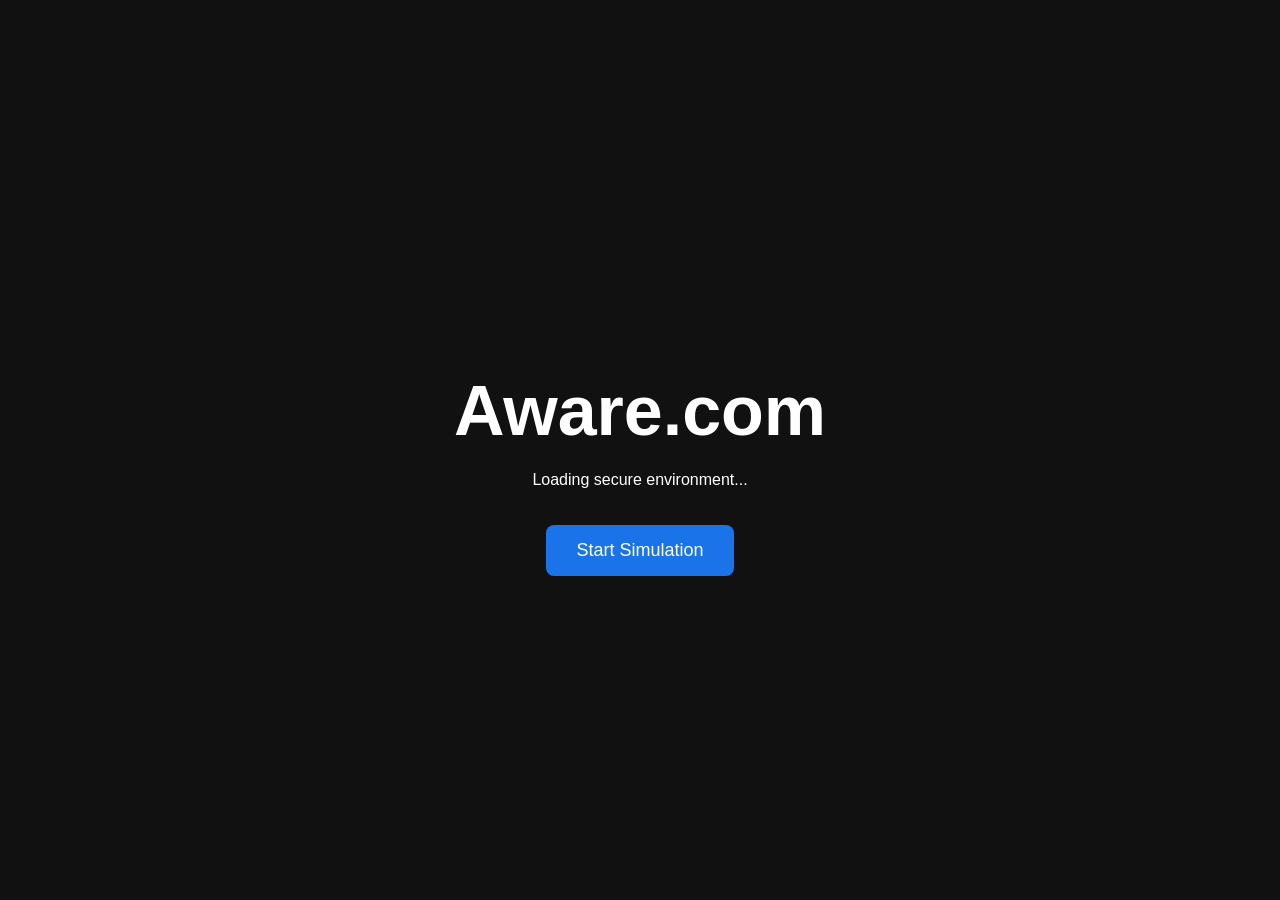
<file: index.html>
<!DOCTYPE html>
<html lang="en">
<head>
<meta charset="UTF-8">
<title>Aware.com</title>

<style>
body {
  margin: 0;
  height: 100vh;
  display: flex;
  justify-content: center;
  align-items: center;
  background: #111;
  color: white;
  font-family: Arial, sans-serif;
  text-align: center;
}

/* container */
.splash {
  opacity: 0;
  animation: fadeIn 2s forwards;
}

/* big title */
.splash h1 {
  font-size: 70px;
  margin-bottom: 20px;
}

/* button */
.enter-btn {
  opacity: 0;
  margin-top: 20px;
  padding: 15px 30px;
  font-size: 18px;
  border: none;
  border-radius: 8px;
  background: #1a73e8;
  color: white;
  cursor: pointer;
  animation: fadeIn 2s 2s forwards; /* appears later */
}

/* fade animation */
@keyframes fadeIn {
  to { opacity: 1; }
}
</style>
</head>

<body>

<div class="splash">
  <h1>Aware.com</h1>
  <p>Loading secure environment...</p>

  <!-- goes to your current homepage -->
  <button class="enter-btn" onclick="enterSite()">
    Start Simulation
  </button>
</div>

<script>
function enterSite() {
  window.location.href = "home.html"; 
}
</script>

</body>
</html>
</file>
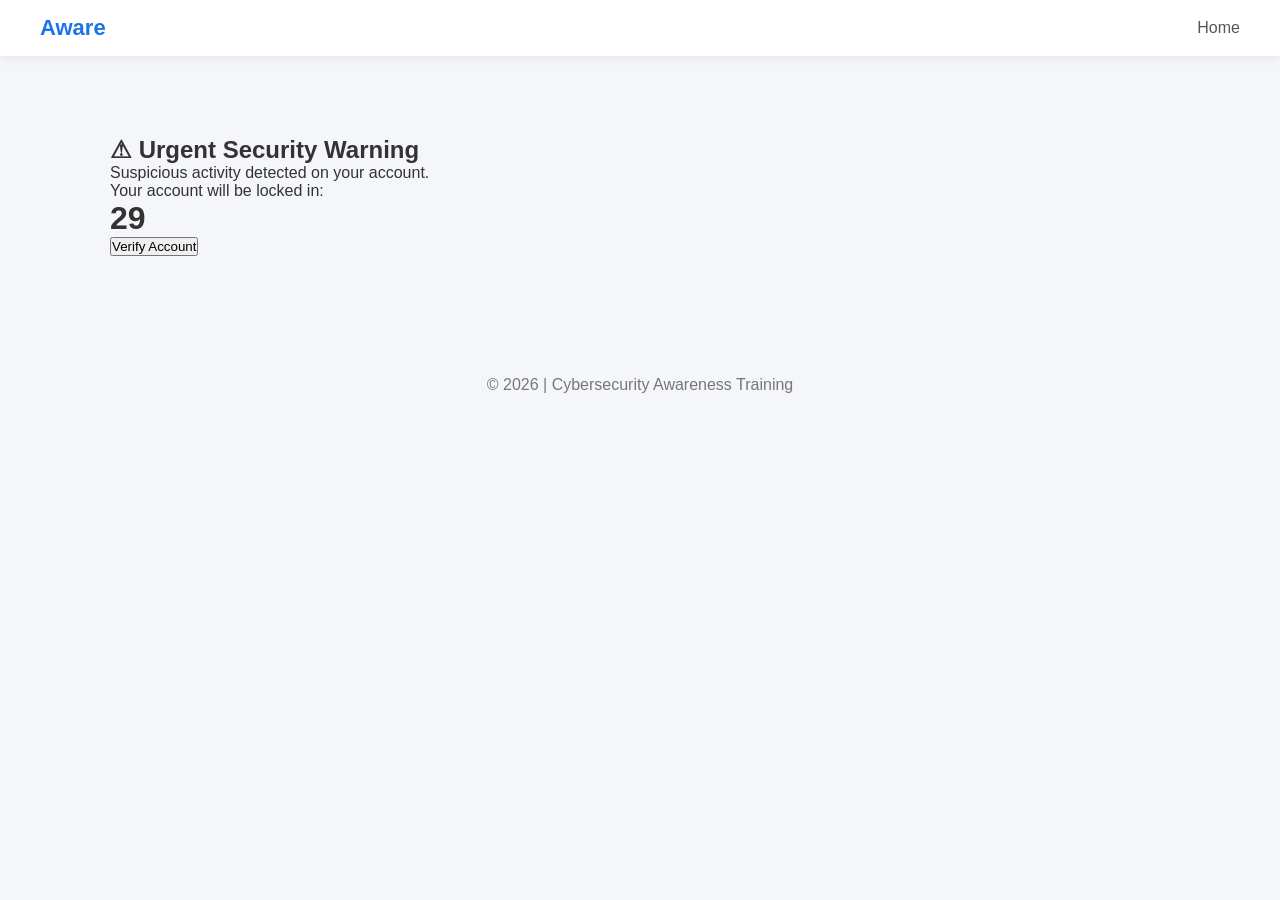
<file: account-warning.html>
<!DOCTYPE html>
<html>
<head>
<title>Security Alert!</title>
<link rel="stylesheet" href="index.css">
</head>

<body>

<div class="navbar">
  <div class="logo">Aware</div>
  <div class="nav-links">
    <a href="home.html">Home</a>
  </div>
</div>

<div class="container">

<h2>⚠ Urgent Security Warning</h2>

<p>Suspicious activity detected on your account.</p>

<p>Your account will be locked in:</p>

<h1 id="timer">30</h1>

<button onclick="verify()">Verify Account</button>

</div>

<script>

let time = 30;

setInterval(()=>{
time--;
document.getElementById("timer").innerText = time;

if(time<=0){
alert("Simulation: Attackers use urgency to panic victims.");
window.location.href="education.html";
}

},1000);

function verify(){
alert("⚠ Simulation: Urgent warnings are often scams.");
window.location.href="education.html";
}

</script>

<footer>
  © 2026 | Cybersecurity Awareness Training
</footer>

</body>
</html>
</file>
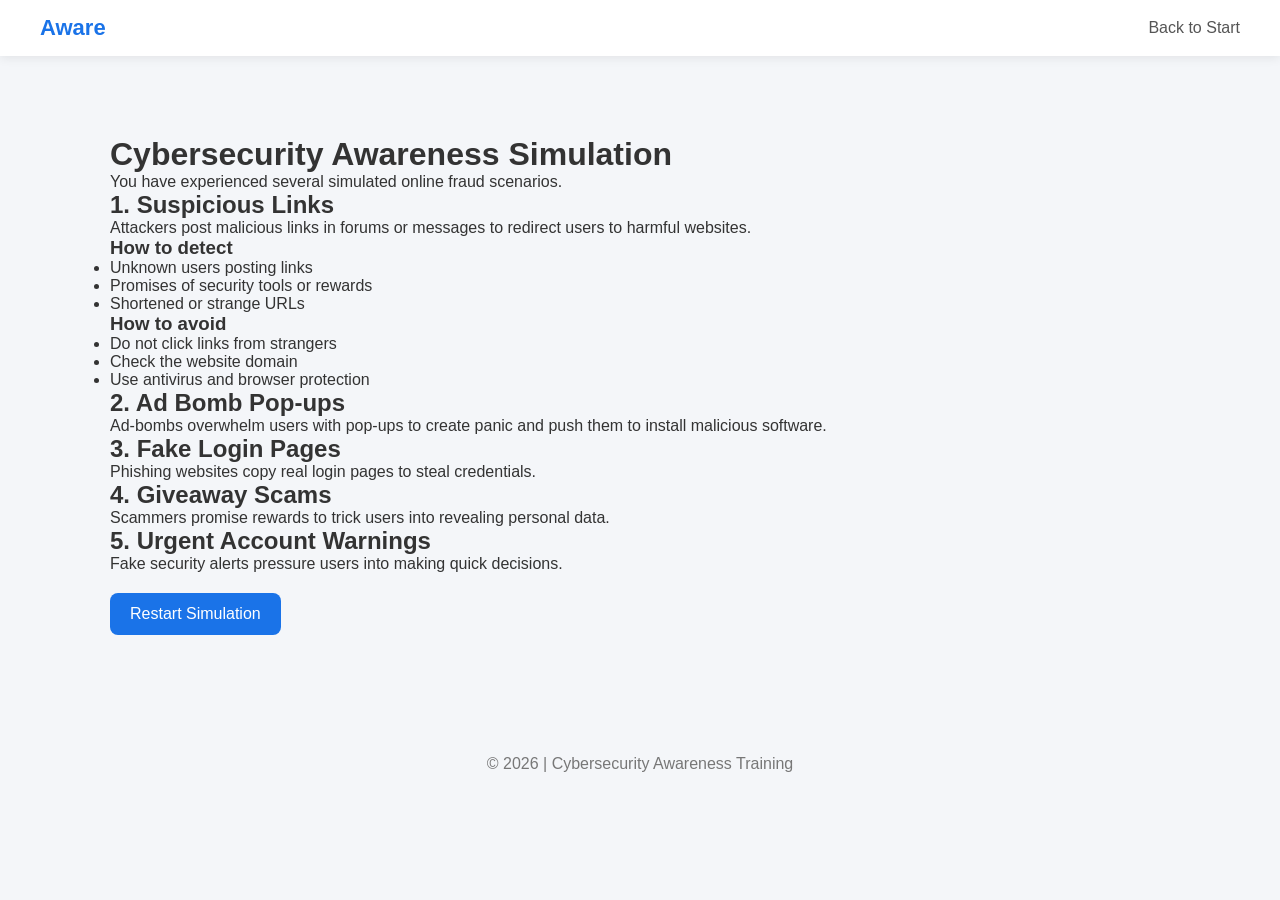
<file: education.html>
<!DOCTYPE html>
<html>
<head>
<title>Aware.com | Online Fraud Awareness</title>
<link rel="stylesheet" href="index.css">
</head>

<body>

<div class="navbar">
  <div class="logo">Aware</div>
  <div class="nav-links">
    <a href="index.html">Back to Start</a>
  </div>
</div>

<div class="container">

<h1>Cybersecurity Awareness Simulation</h1>

<p>You have experienced several simulated online fraud scenarios.</p>

<h2>1. Suspicious Links</h2>
<p>
Attackers post malicious links in forums or messages to redirect users
to harmful websites.
</p>

<h3>How to detect</h3>
<ul>
<li>Unknown users posting links</li>
<li>Promises of security tools or rewards</li>
<li>Shortened or strange URLs</li>
</ul>

<h3>How to avoid</h3>
<ul>
<li>Do not click links from strangers</li>
<li>Check the website domain</li>
<li>Use antivirus and browser protection</li>
</ul>

<h2>2. Ad Bomb Pop-ups</h2>

<p>
Ad-bombs overwhelm users with pop-ups to create panic and push them
to install malicious software.
</p>

<h2>3. Fake Login Pages</h2>

<p>
Phishing websites copy real login pages to steal credentials.
</p>

<h2>4. Giveaway Scams</h2>

<p>
Scammers promise rewards to trick users into revealing personal data.
</p>

<h2>5. Urgent Account Warnings</h2>

<p>
Fake security alerts pressure users into making quick decisions.
</p>

<button onclick="window.location.href='index.html'" style="padding: 12px 20px; margin-top: 20px; background: #1a73e8; color: white; border: none; border-radius: 8px; cursor: pointer; font-size: 16px;">
Restart Simulation
</button>

</div>

<footer>
  © 2026 | Cybersecurity Awareness Training
</footer>

</body>
</html>
</file>
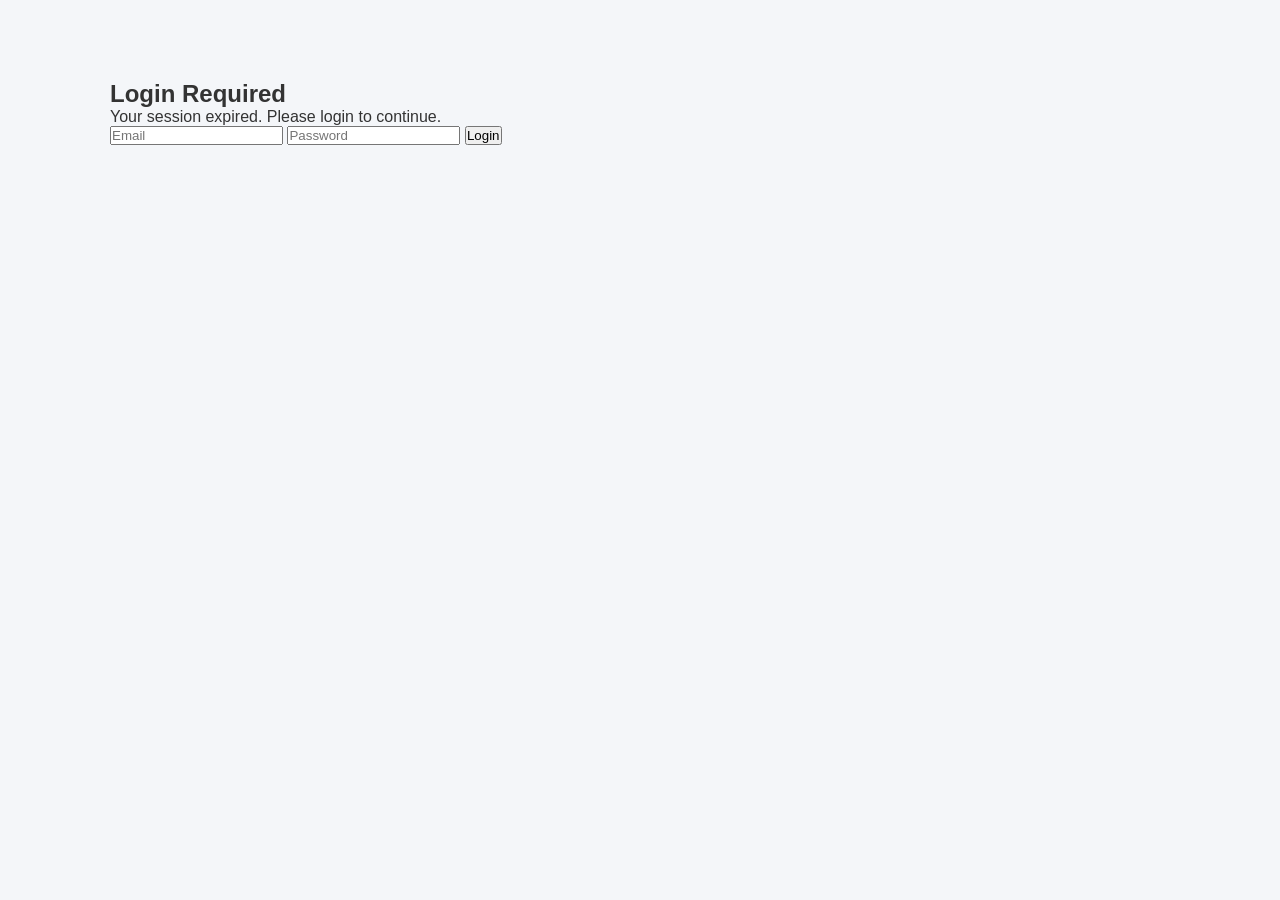
<file: fake-login.html>
<!DOCTYPE html>
<html>
<head>
<title>Aware | Login</title>
<link rel="stylesheet" href="index.css">
</head>

<body>

<div class="container">
<h2>Login Required</h2>
<p>Your session expired. Please login to continue.</p>

<form onsubmit="phishAlert(event)">
<input type="text" placeholder="Email" required>
<input type="password" placeholder="Password" required>

<button type="submit">Login</button>
</form>

</div>

<script>
function phishAlert(e){
e.preventDefault();

alert("⚠ Simulation: This was a phishing login page.\nNever enter credentials on suspicious sites.");

window.location.href = "education.html";
}
</script>

</body>
</html>
</file>
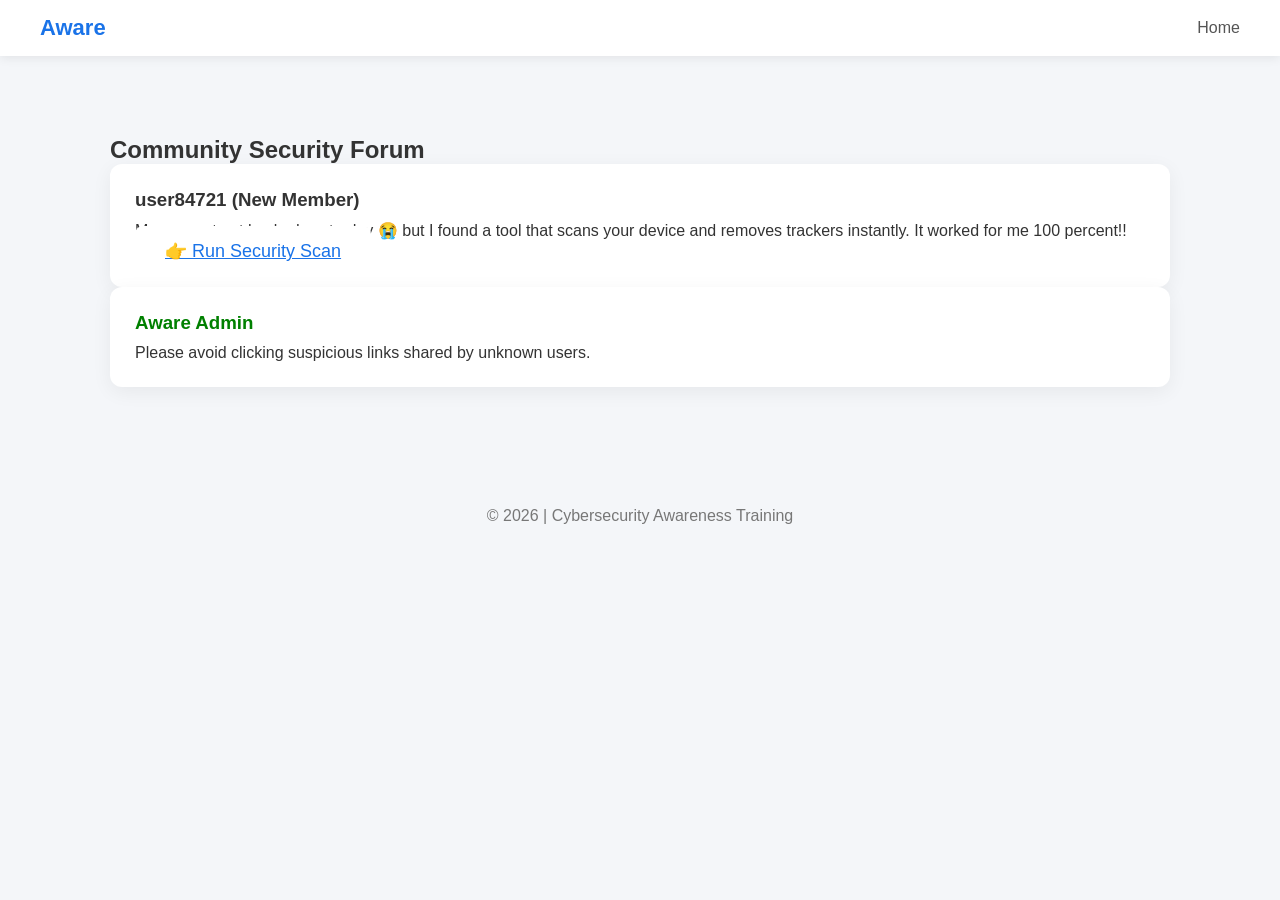
<file: forum.html>
<!DOCTYPE html>
<html lang="en">
<head>
<meta charset="UTF-8">
<title>Aware.com | Forum</title>
<link rel="stylesheet" href="index.css">
</head>

<body>

<div class="navbar">
  <div class="logo">Aware</div>
  <div class="nav-links">
    <a href="home.html">Home</a>
  </div>
</div>

<div class="container">
  <h2>Community Security Forum</h2>

  <!-- suspicious post -->
  <div class="card">
    <h3>user84721 (New Member)</h3>
    <p>
      My account got hacked yesterday 😭 but I found a tool that scans
      your device and removes trackers instantly. It worked for me 100 percent!!
    </p>
   <div class="card-plain"></div>
    <!-- suspicious trigger -->
    <a class="cta-button" href="scan.html">
      👉 Run Security Scan
    </a>
  </div>

  <!-- legit reply -->
  <div class="card">
    <h3 style="color:green;">Aware Admin</h3>
    <p>Please avoid clicking suspicious links shared by unknown users.</p>
  </div>

</div>

<footer>
  © 2026 | Cybersecurity Awareness Training
</footer>

</body>
</html>
</file>
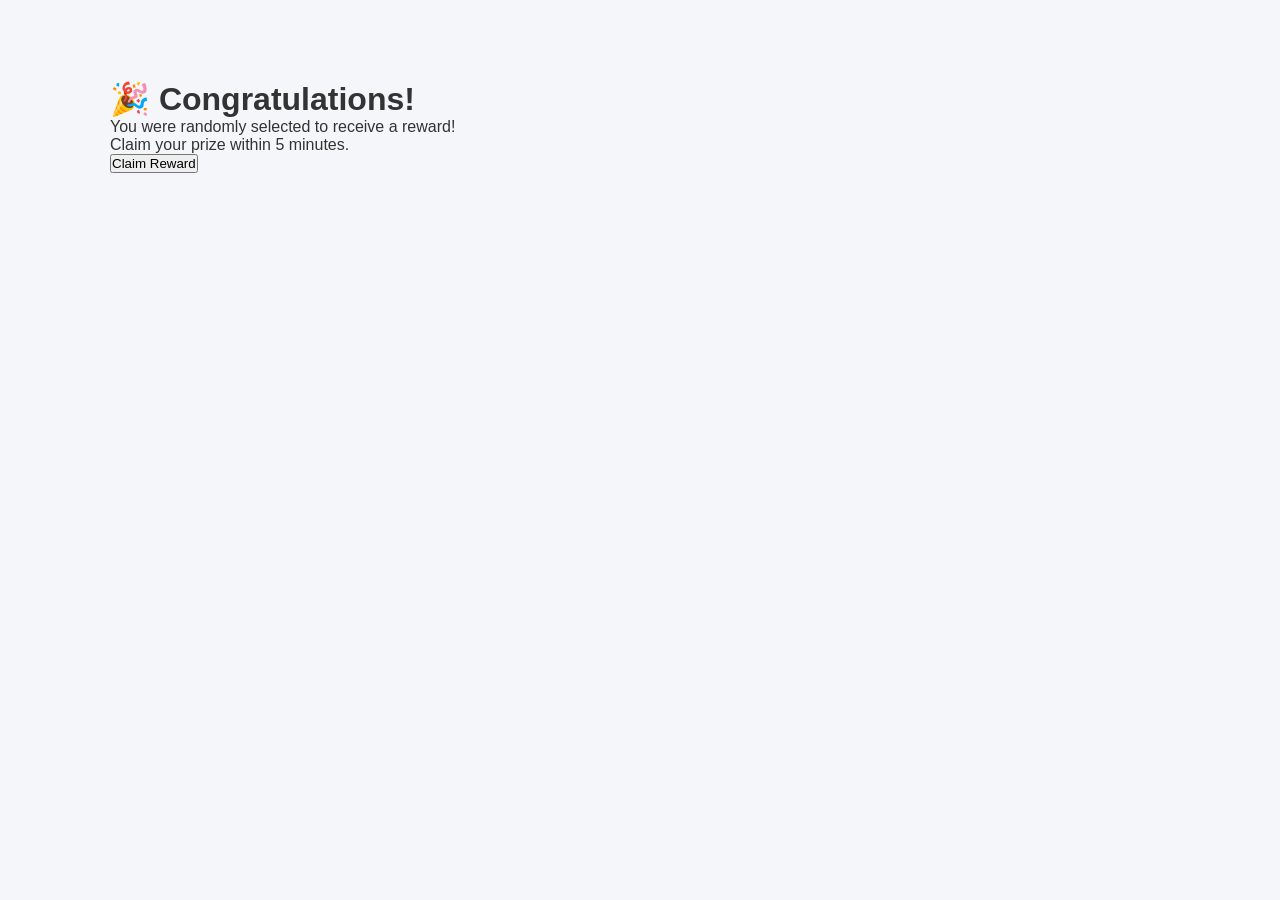
<file: giveaway.html>
<!DOCTYPE html>
<html>
<head>
<title>Congratulations!</title>
<link rel="stylesheet" href="index.css">
</head>

<body>

<div class="container">

<h1>🎉 Congratulations!</h1>

<p>You were randomly selected to receive a reward!</p>

<p>Claim your prize within 5 minutes.</p>

<button onclick="giveawayReveal()">Claim Reward</button>

</div>

<script>
function giveawayReveal(){
alert("⚠ Simulation: This is a giveaway scam.\nScammers use fake prizes to collect personal information.");

window.location.href = "education.html";
}
</script>

</body>
</html>
</file>
<file: index.css>
/* ---------- GLOBAL ---------- */

* {
    margin: 0;
    padding: 0;
    box-sizing: border-box;
  }
  
  body {
    font-family: -apple-system, BlinkMacSystemFont, "Arial", Arial, sans-serif;
    background: #f4f6f9;
    color: #333;
  }

  /* HEADER */
  .header{
   position: sticky;
   top:0; left:0; right: 0;
   background-color: var(--white);
   z-index: 1000;
   border-bottom: var(--border);
}

.header .flex{
   display: flex;
   align-items: center;
   justify-content: space-between;
   position: relative;
   padding: 1.5rem 2rem;
}

.header .flex .logo{
   font-size: 2.5rem;
   color: var(--black);
}

.header .flex .search-form{
   width: 50rem;
   border-radius: .5rem;
   background-color: var(--light-bg);
   padding:1.5rem 2rem;
   display: flex;
   gap:2rem;

}

.header .flex .search-form input{
   width: 100%;
   font-size: 1.8rem;
   color:var(--black);
   background:none;
}

.header .flex .search-form button{
   background:none;
   font-size: 2rem;
   cursor: pointer;
   color:var(--black);
}

.header .flex .search-form button:hover{
   color: var(--main-color);
}

.header .flex .icons div{
   font-size: 2rem;
   color:var(--black);
   background-color: var(--light-bg);
   border-radius: .5rem;
   height: 4.5rem;
   width: 4.5rem;
   line-height: 4.5rem;
   cursor: pointer;
   text-align: center;
   margin-left: .7rem;
}

.header .flex .icons div:hover{
   background-color: var(--black);
   color:var(--white);
}
  
  /* ---------- NAVBAR ---------- */
  
  .navbar {
    background: white;
    padding: 15px 40px;
    display: flex;
    justify-content: space-between;
    align-items: center;
    box-shadow: 0 2px 10px rgba(0,0,0,0.08);
  }
  
  .logo {
    font-size: 22px;
    font-weight: bold;
    color: #1a73e8;
  }
  
  .nav-links a {
    margin-left: 25px;
    text-decoration: none;
    color: #555;
    font-weight: 500;
  }
  
  .nav-links a:hover {
    color: #1a73e8;
  }
  
  /* ---------- HERO ---------- */
  
  .hero {
    text-align: center;
    padding: 100px 20px;
    background: linear-gradient(135deg,#1a73e8,#4285f4);
    color: white;
  }
  
  .hero h1 {
    font-size: 48px;
    margin-bottom: 15px;
  }
  
  .hero p {
    font-size: 18px;
    margin-bottom: 30px;
  }
  
  .cta-button {
    background: white;
    color: #1a73e8;
    border: none;
    padding: 15px 30px;
    font-size: 18px;
    border-radius: 8px;
    cursor: pointer;
    transition: 0.3s;
  }
  
  .cta-button:hover {
    transform: scale(1.05);
    box-shadow: 0 5px 20px rgba(0,0,0,0.2);
  }
  
  /* ---------- CONTENT ---------- */
  
  .container {
    max-width: 1100px;
    margin: 60px auto;
    padding: 20px;
  }
  
  .cards {
    display: grid;
    grid-template-columns: repeat(auto-fit, minmax(250px,1fr));
    gap: 25px;
  }
  
  .card {
    background: white;
    padding: 25px;
    border-radius: 12px;
    box-shadow: 0 5px 20px rgba(0,0,0,0.06);
    transition: 0.3s;
  }
  
  .card:hover {
    transform: translateY(-5px);
  }
  
  .card h3 {
    margin-bottom: 10px;
  }

  .flavor-text {
    font-size: 13px;
    color: var(--text-muted);

  }
  
  /* ---------- FOOTER ---------- */
  
  footer {
    text-align: center;
    margin-top: inherit;
    padding: 40px;
    color: #777;
  }
  
  /* ---------- POPUP (AD BOMB) ---------- */
  
  .popup {
    position: fixed;
    width: 220px;
    border-radius: 8px;
    overflow: hidden;
    border: 2px solid #ff3b3b;
    background: white;
    box-shadow: 0 10px 30px rgba(0,0,0,0.4);
    z-index: 9999;
    animation: shake 0.2s infinite alternate;
  }
  
  .popup-header {
    background: #ff3b3b;
    color: white;
    padding: 6px;
    font-size: 13px;
  }
  
  .popup img {
    width: 100%;
  }
  
  .close-btn {
    width: 100%;
    border: none;
    padding: 8px;
    background: #eee;
    cursor: pointer;
  }
  
  @keyframes shake {
    from { transform: translateX(-1px); }
    to { transform: translateX(1px); }
  }

  /* ---------- CHAT BUTTON ---------- */

#chatButton {
  position: fixed;
  bottom: 20px;
  right: 20px;
  width: 60px;
  height: 60px;
  border-radius: 50%;
  background: #1a73e8;
  color: white;
  display: flex;
  justify-content: center;
  align-items: center;
  font-size: 26px;
  cursor: pointer;
  box-shadow: 0 5px 20px rgba(0,0,0,0.3);
  z-index: 9999;
}

/* ---------- CHAT WINDOW ---------- */

#chatWindow {
  position: fixed;
  bottom: 90px;
  right: 20px;
  width: 320px;
  height: 420px;
  background: white;
  border-radius: 12px;
  box-shadow: 0 10px 40px rgba(0,0,0,0.3);
  display: none;
  flex-direction: column;
  overflow: hidden;
  z-index: 9999;
}

/* header */

.chat-header {
  background: #1a73e8;
  color: white;
  padding: 15px;
  font-weight: bold;
  display: flex;
  justify-content: space-between;
}

/* message area */

#chatMessages {
  flex: 1;
  padding: 15px;
  overflow-y: auto;
  background: #f5f5f5;
}

/* message bubbles */

.message {
  margin-bottom: 10px;
  padding: 10px;
  border-radius: 12px;
  max-width: 75%;
}

.bot {
  background: white;
  border: 1px solid #ddd;
}

.user {
  background: #1a73e8;
  color: white;
  margin-left: auto;
}

/* input area */

.chat-input {
  display: flex;
  border-top: 1px solid #ddd;
}

.chat-input input {
  flex: 1;
  border: none;
  padding: 12px;
}

.chat-input button {
  border: none;
  padding: 12px 20px;
  background: #1a73e8;
  color: white;
  cursor: pointer;
}

  /* ADDED FROM TES PROJECT */
</file>
